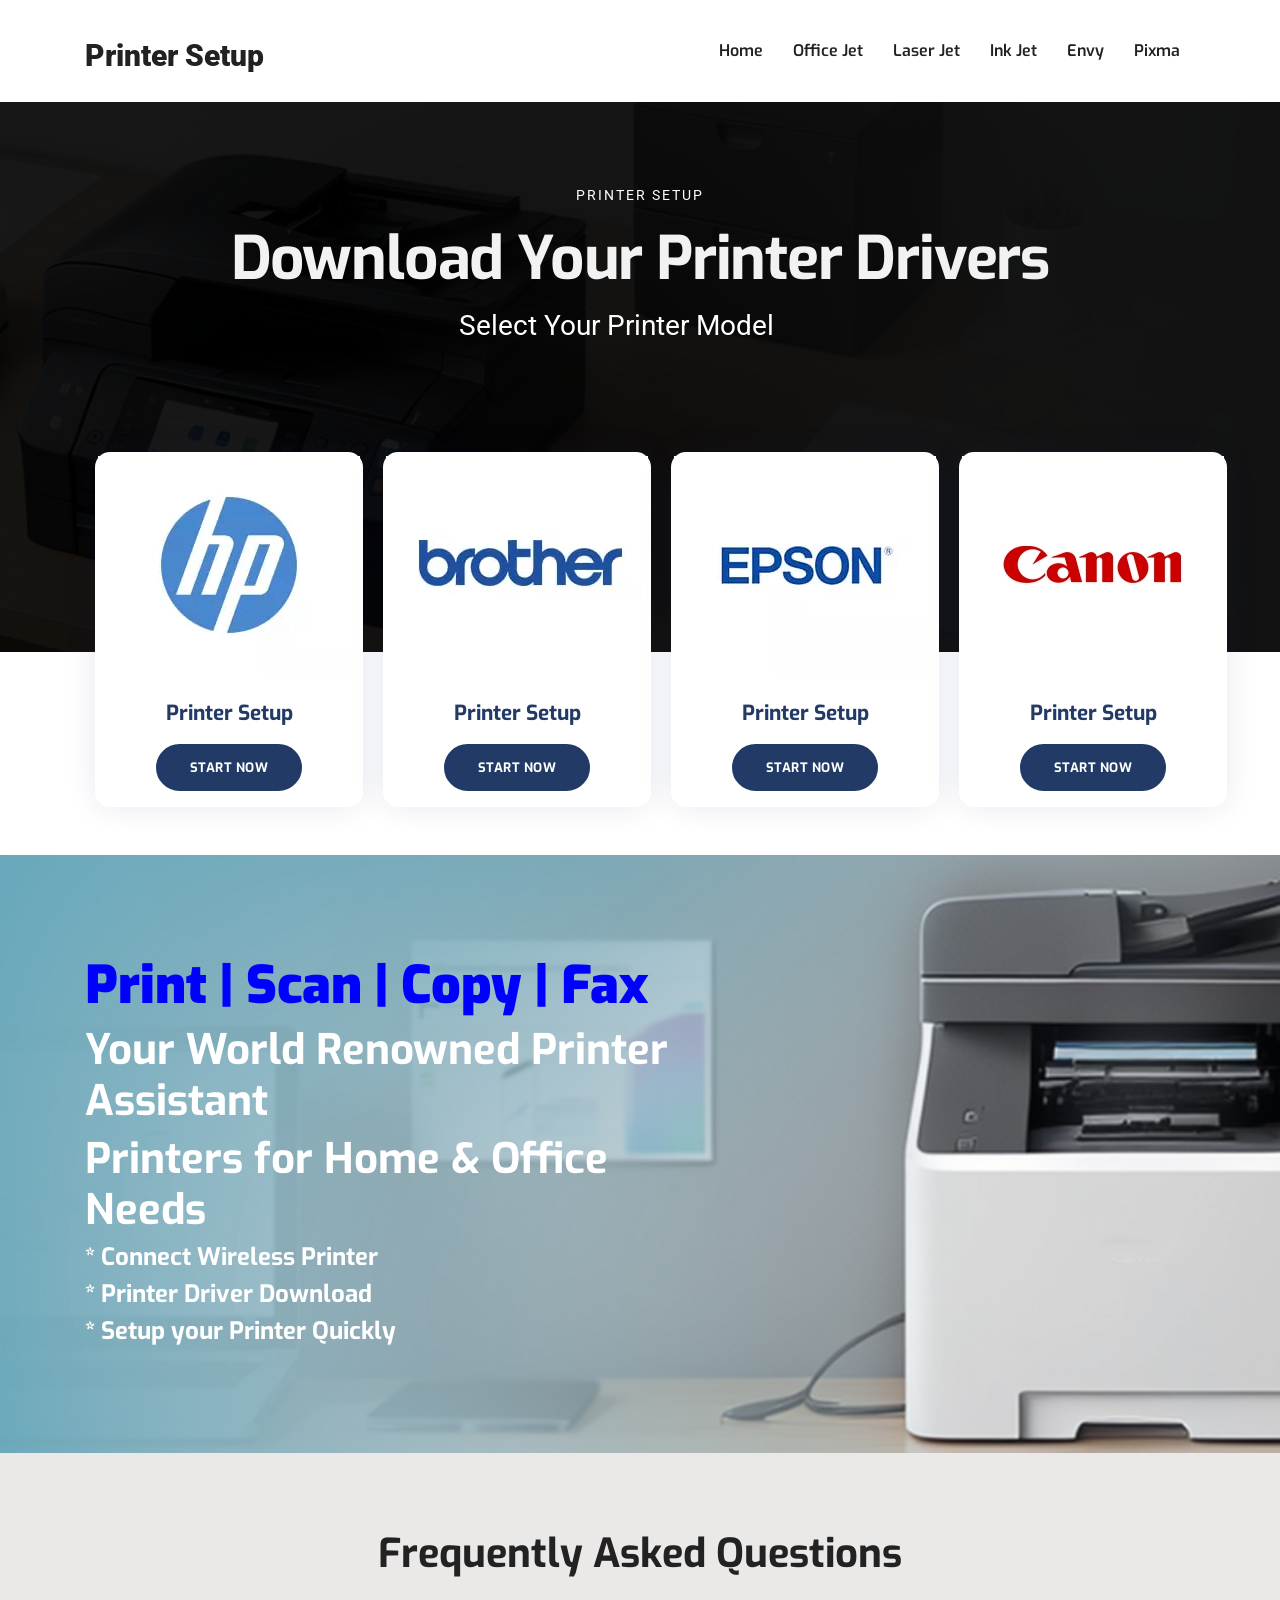
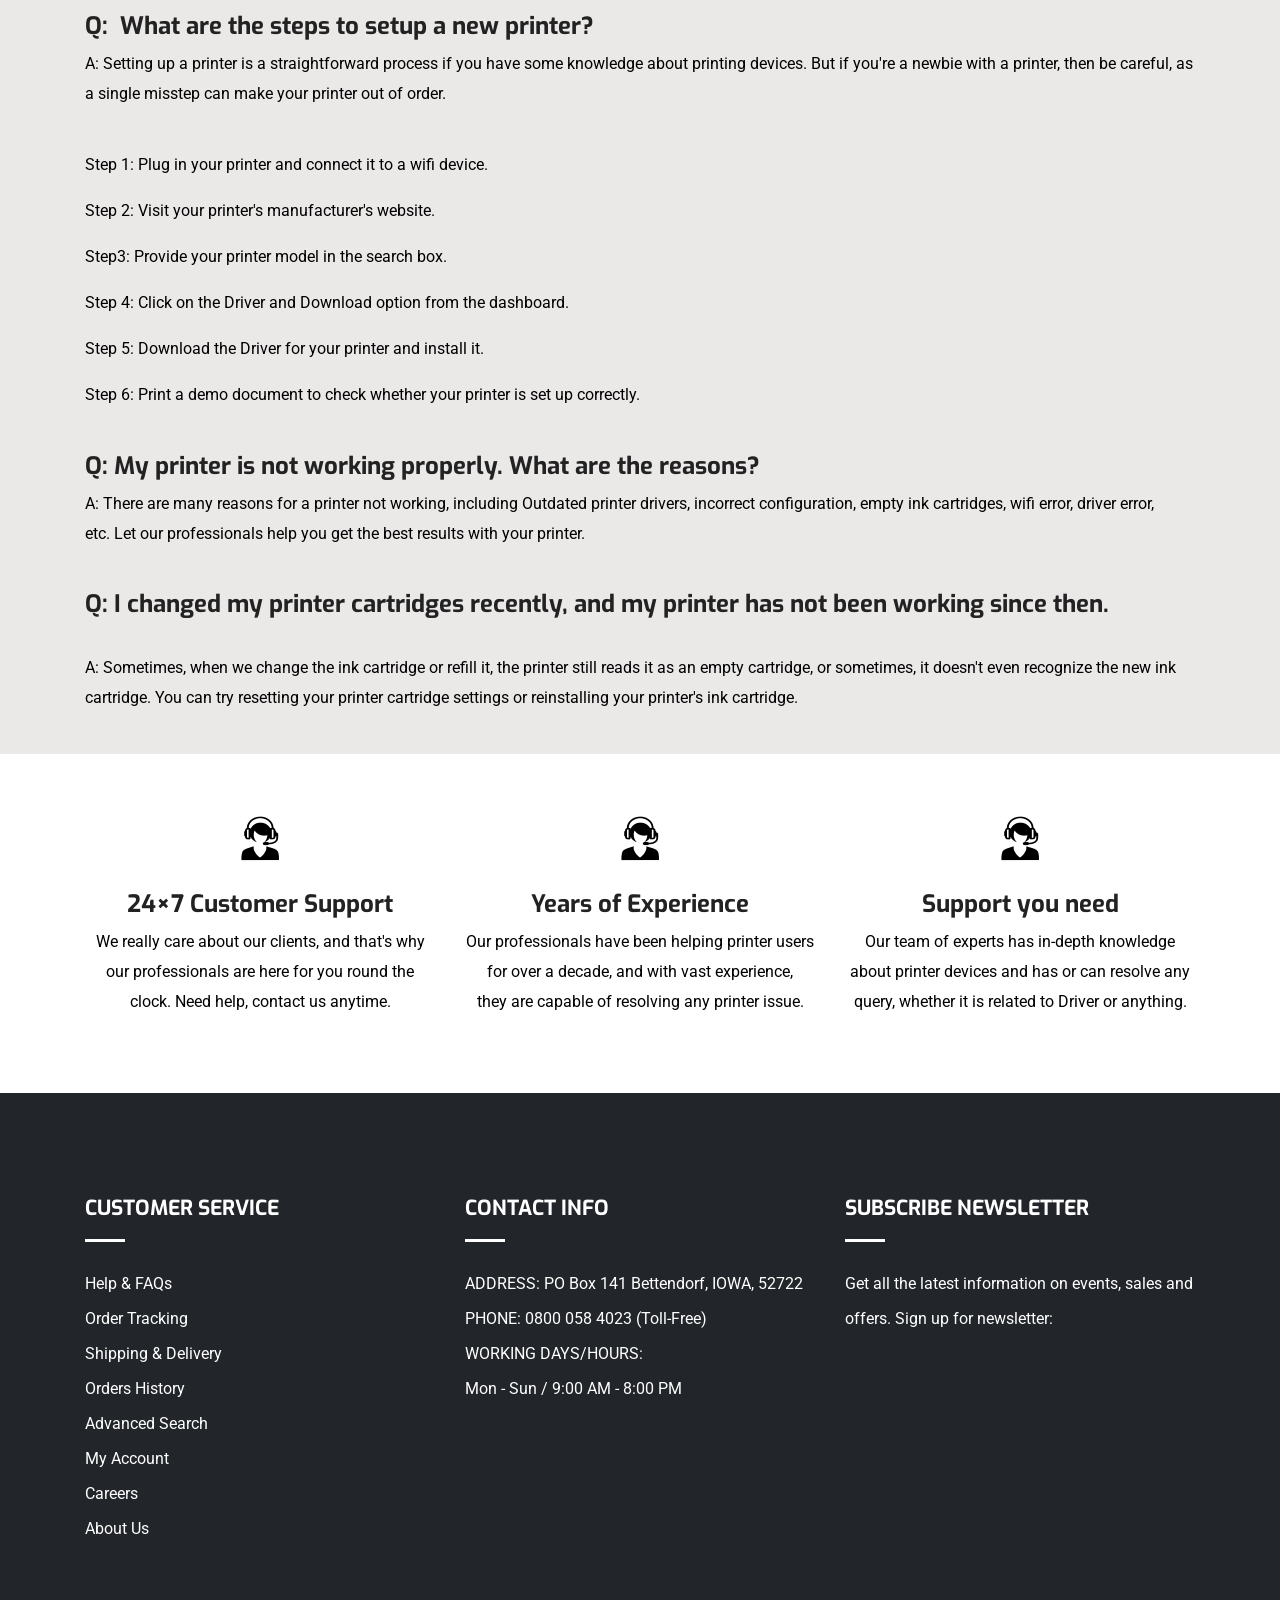
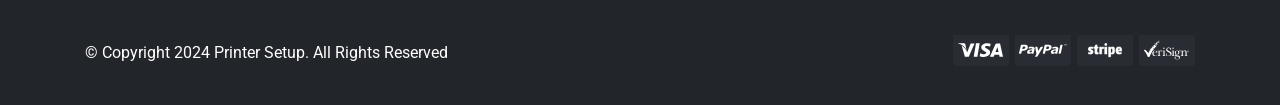
<file: index.html>
<!DOCTYPE html>
<html lang="zxx">

<!-- Mirrored from printersetupone.com/ by HTTrack Website Copier/3.x [XR&CO'2014], Thu, 09 Apr 2026 08:54:54 GMT -->
<!-- Added by HTTrack --><meta http-equiv="content-type" content="text/html;charset=UTF-8" /><!-- /Added by HTTrack -->
<head>
	<!-- Default Statcounter code for Prime https://easypest-myactive.b-cdn.net/ -->
<script type="text/javascript">
var sc_project=13210922; 
var sc_invisible=1; 
var sc_security="e43c20d5"; 
</script>
<script type="text/javascript"
src="https://www.statcounter.com/counter/counter.js" async></script>
<noscript><div class="statcounter"><a title="Web Analytics"
href="https://statcounter.com/" target="_blank"><img class="statcounter"
src="https://c.statcounter.com/13210922/0/e43c20d5/1/" alt="Web Analytics"
referrerPolicy="no-referrer-when-downgrade"></a></div></noscript>
<!-- End of Statcounter Code -->
    <meta http-equiv="content-type" content="text/html;charset=UTF-8" />
  <meta http-equiv="Content-Type" content="text/html; charset=UTF-8">
  <meta name="description" content="">

  <title>Printer Setup</title>

  <!-- Favicon -->
  <link rel="shortcut icon" type="image/x-icon" href="#" />

  <!-- bootstrap.min css -->
  <link rel="stylesheet" href="printer/plugins/bootstrap/css/bootstrap.min.css">
  <!-- Icon Font Css -->
  <link rel="stylesheet" href="printer/plugins/icofont/icofont.min.css">
  <!-- Main Stylesheet -->
  <link rel="stylesheet" href="printer/css/style.css">

</head>

<body id="top">

<header>
	<nav class="navbar navbar-expand-lg navigation" id="navbar">
		<div class="container">
		 	 <a class="navbar-brand" href="index-2.html">
			  	<div class="logo-text">Printer Setup</div>
			  </a>

		  	<button class="navbar-toggler collapsed" type="button" data-toggle="collapse" data-target="#navbarmain" aria-controls="navbarmain" aria-expanded="false" aria-label="Toggle navigation">
			<span class="icofont-navigation-menu"></span>
		  </button>
	  
		  <div class="collapse navbar-collapse" id="navbarmain">
			<ul class="navbar-nav ml-auto">
			  <li class="nav-item active">
				<a class="nav-link" href="javascript:void(0);">Home</a>
			  </li>
			   <li class="nav-item">
				<a class="nav-link" href="javascript:void(0);">Office Jet</a>
			  </li>
			  <li class="nav-item">
				<a class="nav-link" href="javascript:void(0);">Laser Jet</a>
			  </li>
			  <li class="nav-item">
				<a class="nav-link" href="javascript:void(0);">Ink Jet</a>
			  </li>
			  <li class="nav-item">
				<a class="nav-link" href="javascript:void(0);">Envy</a>
			  </li>
			  <li class="nav-item">
				<a class="nav-link" href="javascript:void(0);">Pixma</a>
			  </li>
			</ul>
		  </div>
		</div>
	</nav>
</header>
	



<!-- Slider Start -->
<section class="banner">
	<div class="container">
		<div class="row">
			<div class="col-lg-12 col-md-12 col-xl-12">
				<div class="block text-center">
					<span class="text-uppercase text-sm letter-spacing text-white">Printer Setup</span>

					<h1 class="mb-3 mt-3">Download Your Printer Drivers</h1>
					
					<p class="mb-4 pr-5 text-white" style="font-size: 28px;">Select Your Printer Model</p>
					
				</div>
			</div>
		</div>
	</div>
</section>
<section class="features">
	<div class="container">
		<div class="row">
			<div class="col-lg-12">
				<div class="feature-block d-lg-flex">
					<div class="feature-item mb-5 mb-lg-0 text-center" onclick="window.location.href='hp/index.html'" style="cursor: pointer;">
						<div class="mb-4">
							<img src="printer/images/hp.png">
						</div>
						
						<h4 class="mb-3">Printer Setup</h4>
						
						<a href="hp/index.html" class="btn btn-main btn-round-full">Start Now</a>
					</div>
				
					<div class="feature-item mb-5 mb-lg-0 text-center" onclick="window.location.href='brother/index.html'" style="cursor: pointer;">
						<div class="mb-4">
							<img src="printer/images/br.png">
						</div>
						
						<h4 class="mb-3">Printer Setup</h4>
						
						<a href="brother/index.html" class="btn btn-main btn-round-full">Start Now</a>
					</div>

					<div class="feature-item mb-5 mb-lg-0 text-center" onclick="window.location.href='epson/index.html'" style="cursor: pointer;">
						<div class="mb-4">
							<img src="printer/images/ep.png">
						</div>
						
						<h4 class="mb-3">Printer Setup</h4>
						
						<a href="epson/index.html" class="btn btn-main btn-round-full">Start Now</a>
					</div>

					<div class="feature-item mb-5 mb-lg-0 text-center" onclick="window.location.href='canon/index.html'" style="cursor: pointer;">
						<div class="mb-4">
							<img src="printer/images/cn.png">
						</div>
						
						<h4 class="mb-3">Printer Setup</h4>
						
						<a href="canon/index.html" class="btn btn-main btn-round-full">Start Now</a>
					</div>

				</div>
			</div>
		</div>
	</div>
</section>


<section class="section about mt-5" style="background:url('printer/images/printer-setup.jpg');background-size: cover;">
	<div class="container">
		<div class="row align-items-center">
			<div class="col-lg-7 col-sm-7">
				<div class="about-img">
					<h1 style="color: blue;font-size: 52px;font-weight: 900;">Print | Scan | Copy | Fax</h1>
					<h2 class="text-white" style="font-size: 42px;">Your World Renowned Printer Assistant</h2>
					<h2 class="text-white" style="font-size: 42px;">Printers for Home & Office Needs</h2>
					<h3 class="text-white">* Connect Wireless Printer</h3>
					<h3 class="text-white">* Printer Driver Download</h3>
					<h3 class="text-white">* Setup your Printer Quickly</h3>
				</div>
			</div>
		</div>
	</div>
</section>
<section class="" style="background-color: #ebe8e8;">
	<div class="container">
		
		<div class="row">
			<div class="col-lg-12 col-md-12 col-sm-12">
				<br><br><br>
				<h1 class="text-center">Frequently Asked Questions</h1>
				<br>
				<h3>Q:  What are the steps to setup a new printer?</h3>
				<p>A: Setting up a printer is a straightforward process if you have some knowledge about printing devices. But if you're a newbie with a printer, then be careful, as a single misstep can make your printer out of order.</p> 

				<p>Step 1: Plug in your printer and connect it to a wifi device. </p>
				<p>Step 2: Visit your printer's manufacturer's website. </p>
				<p>Step3: Provide your printer model in the search box. </p>
				<p>Step 4: Click on the Driver and Download option from the dashboard. </p>
				<p>Step 5: Download the Driver for your printer and install it. </p>
				<p>Step 6: Print a demo document to check whether your printer is set up correctly.</p> 
				<h3>Q: My printer is not working properly. What are the reasons?</h3>
				<p>A: There are many reasons for a printer not working, including Outdated printer drivers, incorrect configuration, empty ink cartridges, wifi error, driver error, etc. Let our professionals help you get the best results with your printer.</p> 
				<h3>Q: I changed my printer cartridges recently, and my printer has not been working since then.</h3> 
				<p>A: Sometimes, when we change the ink cartridge or refill it, the printer still reads it as an empty cartridge, or sometimes, it doesn't even recognize the new ink cartridge. You can try resetting your printer cartridge settings or reinstalling your printer's ink cartridge.</p> 
			</div>
			
		</div>
		
	</div>
</section>

<section style="padding-top: 60px;padding-bottom: 60px;">
	<div class="container">
		<div class="row">

			<div class="col-lg-4 col-md-4 col-sm-4 text-center">
				<div>
					<i class="icofont-live-support" style="font-size: 50px;"></i>
				</div>
				<br>
				<h3>24×7 Customer Support</h3>
				<p>We really care about our clients, and that's why our professionals are here for you round the clock. Need help, contact us anytime.</p>
			</div>

			<div class="col-lg-4 col-md-4 col-sm-4 text-center">
				<div>
					<i class="icofont-live-support" style="font-size: 50px;"></i>
				</div>
				<br>
				<h3>Years of Experience</h3>
				<p>Our professionals have been helping printer users for over a decade, and with vast experience, they are capable of resolving any printer issue.</p>
			</div>

			<div class="col-lg-4 col-md-4 col-sm-4 text-center">
				<div>
					<i class="icofont-live-support" style="font-size: 50px;"></i>
				</div>
				<br>
				<h3>Support you need</h3>
				<p>Our team of experts has in-depth knowledge about printer devices and has or can resolve any query, whether it is related to Driver or anything.</p>
			</div>

		</div>
	</div>
</section>

<!-- footer Start -->
<footer class="footer section" style="background-color: #222529;">
	<div class="container">
		<div class="row">

			<div class="col-lg-4 col-md-6 col-sm-6">
				<div class="widget mb-5 mb-lg-0">
					<h4 class="text-capitalize mb-3">CUSTOMER SERVICE</h4>
					<div class="divider mb-4"></div>

					<ul class="list-unstyled footer-menu lh-35">
						<li><a href="#">Help & FAQs</a></li>
						<li><a href="#">Order Tracking</a></li>
						<li><a href="#">Shipping & Delivery</a></li>
						<li><a href="#">Orders History</a></li>
						<li><a href="#">Advanced Search</a></li>
						<li><a href="#">My Account</a></li>
						<li><a href="#">Careers</a></li>
						<li><a href="#">About Us</a></li>
					</ul>
				</div>
			</div>

			

			<div class="col-lg-4 col-md-6 col-sm-6">
				<div class="widget mb-5 mb-lg-0">
					<h4 class="text-capitalize mb-3">CONTACT INFO</h4>
					<div class="divider mb-4"></div>

					<ul class="list-unstyled footer-menu lh-35">
						<li><a href="#">ADDRESS: PO Box 141 Bettendorf, IOWA, 52722 </a></li>
						<li><a href="#">PHONE: 0800 058 4023 (Toll-Free)</a></li>
						
						<li><a href="#">WORKING DAYS/HOURS:</a></li>
						<li><a href="#">Mon - Sun / 9:00 AM - 8:00 PM</a></li>
					</ul>
				</div>
			</div>

			<div class="col-lg-4 col-md-6 col-sm-6">
				<div class="widget mb-5 mb-lg-0">
					<h4 class="text-capitalize mb-3">SUBSCRIBE NEWSLETTER</h4>
					<div class="divider mb-4"></div>

					<ul class="list-unstyled footer-menu lh-35">
						<li><a href="#">Get all the latest information on events, sales and offers. Sign up for newsletter:</a></li>
						
					</ul>
				</div>
			</div>

		</div>
		
		<div class="footer-btm py-4 mt-5">
			<div class="row align-items-center justify-content-between">
				<div class="col-lg-6">
					<div class="copyright text-white">
						&copy; Copyright 2024 Printer Setup. All Rights Reserved</a>
					</div>
				</div>
				<div class="col-lg-6 text-right">
					<img src="printer/images/payment.png">
				</div>
			</div>

			<div class="row">
				<div class="col-lg-4">
					<a class="backtop js-scroll-trigger" href="#top">
						<i class="icofont-long-arrow-up"></i>
					</a>
				</div>
			</div>
		</div>
	</div>
</footer>


  </body>
  
<!-- Mirrored from printersetupone.com/ by HTTrack Website Copier/3.x [XR&CO'2014], Thu, 09 Apr 2026 08:55:05 GMT -->
</html>
</file>
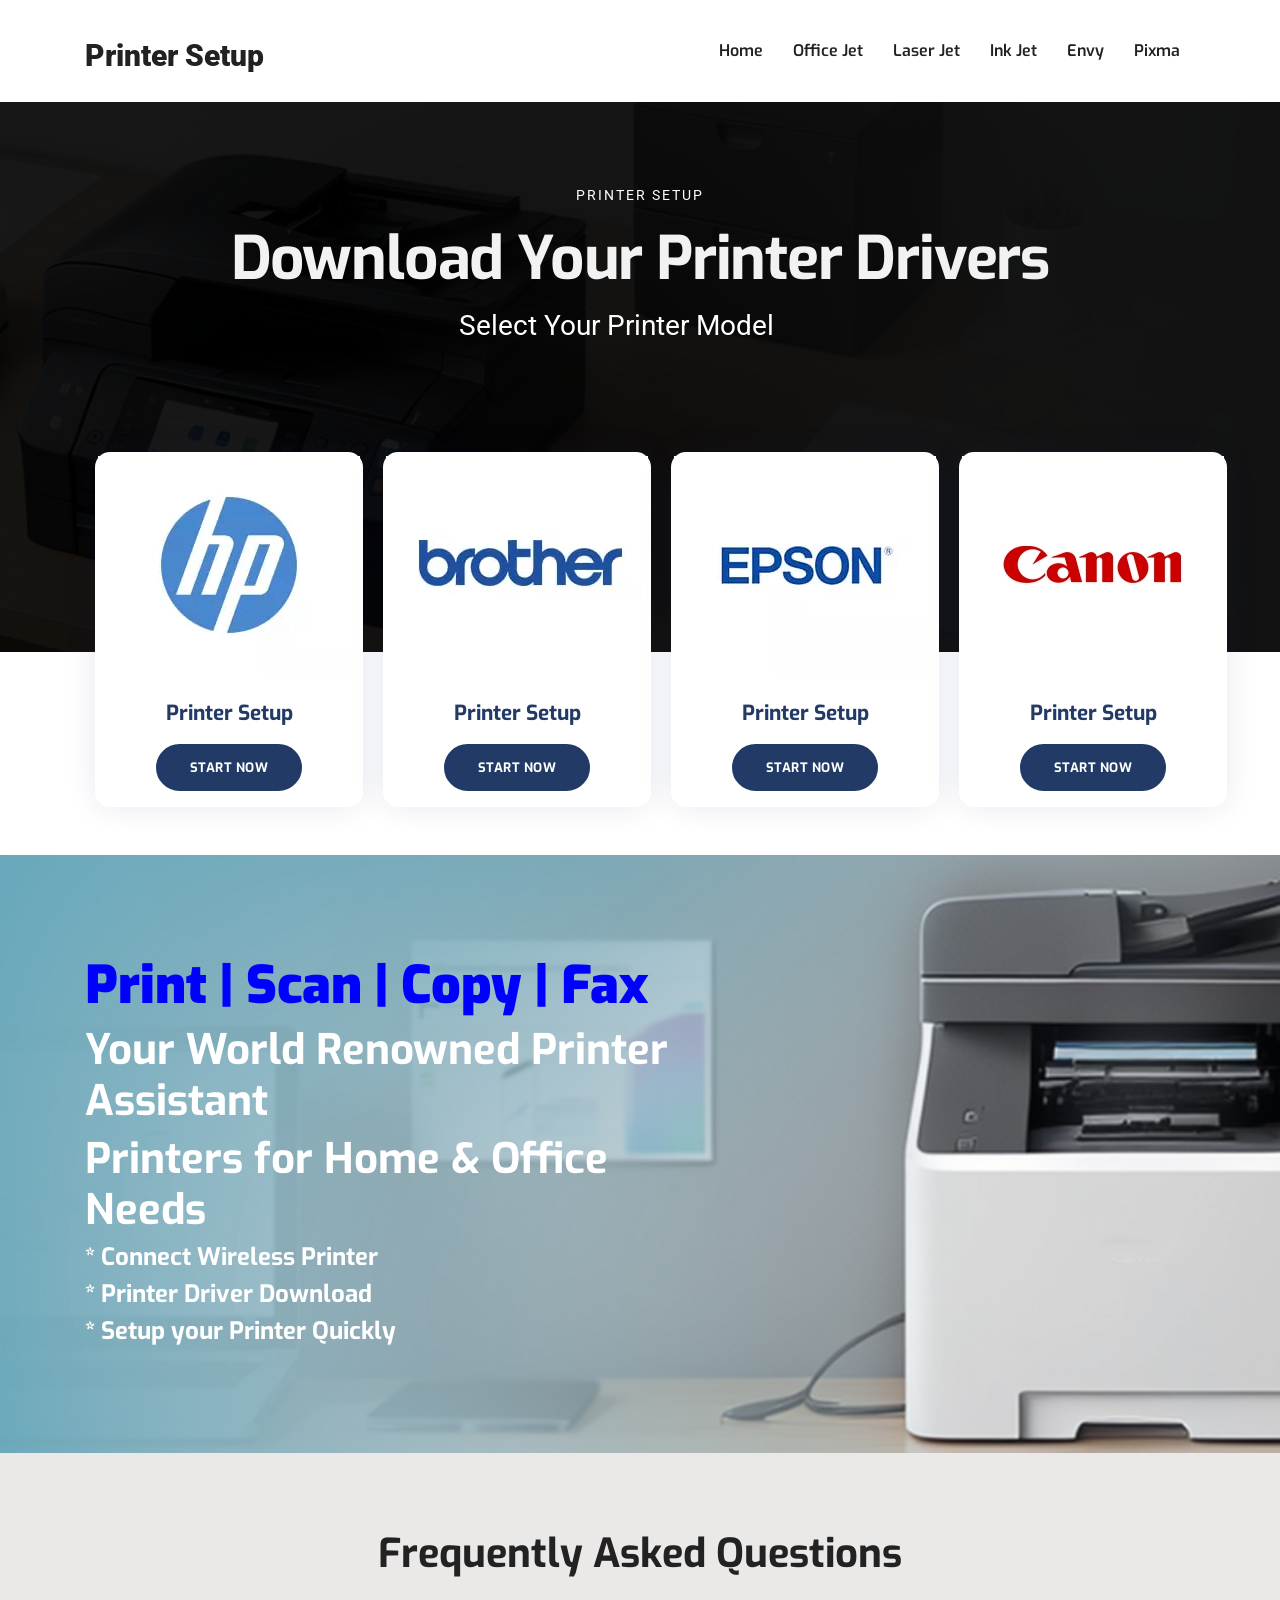
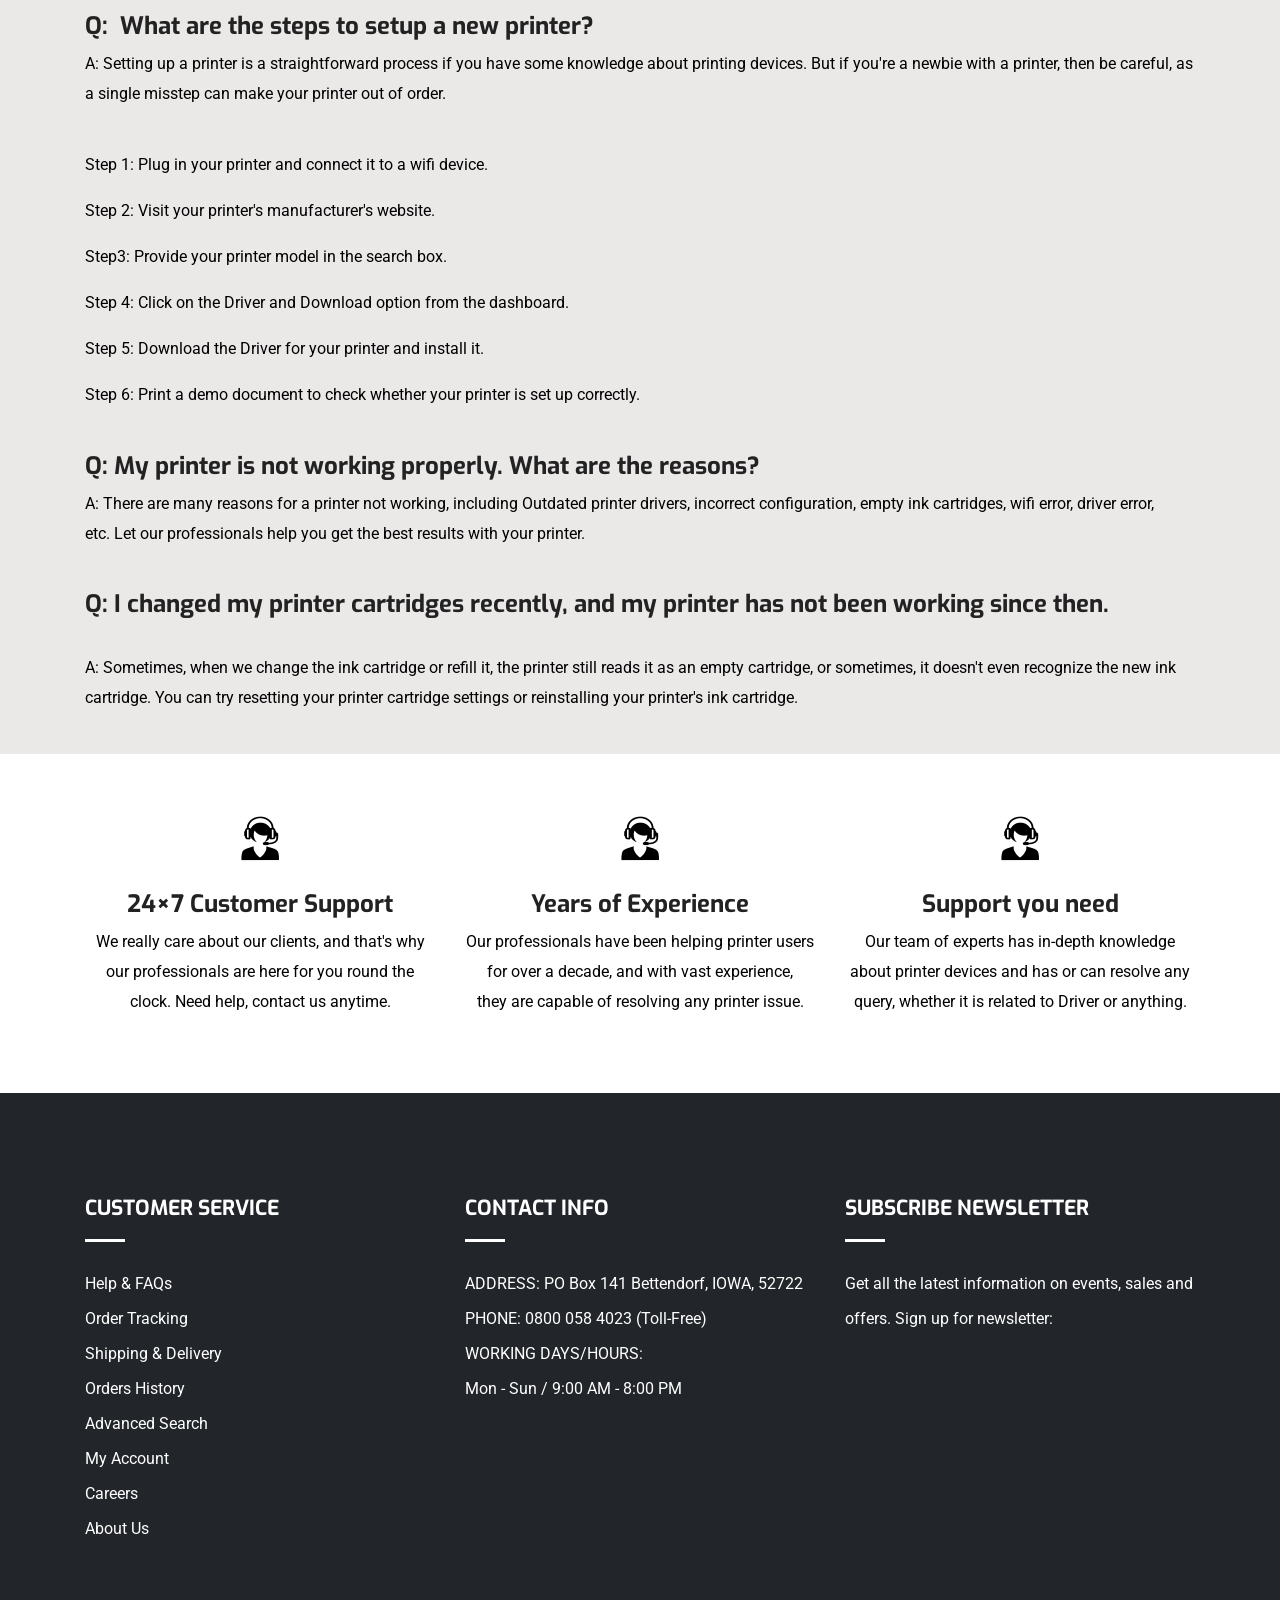
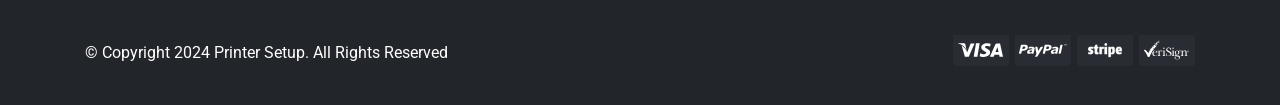
<file: index-2.html>
<!DOCTYPE html>
<html lang="zxx">

<!-- Mirrored from printersetupone.com/index.php by HTTrack Website Copier/3.x [XR&CO'2014], Thu, 09 Apr 2026 08:55:10 GMT -->
<!-- Added by HTTrack --><meta http-equiv="content-type" content="text/html;charset=UTF-8" /><!-- /Added by HTTrack -->
<head>
	<!-- Default Statcounter code for Prime https://easypest-myactive.b-cdn.net/ -->
<script type="text/javascript">
var sc_project=13210922; 
var sc_invisible=1; 
var sc_security="e43c20d5"; 
</script>
<script type="text/javascript"
src="https://www.statcounter.com/counter/counter.js" async></script>
<noscript><div class="statcounter"><a title="Web Analytics"
href="https://statcounter.com/" target="_blank"><img class="statcounter"
src="https://c.statcounter.com/13210922/0/e43c20d5/1/" alt="Web Analytics"
referrerPolicy="no-referrer-when-downgrade"></a></div></noscript>
<!-- End of Statcounter Code -->
   <meta http-equiv="content-type" content="text/html;charset=UTF-8" />
  <meta http-equiv="Content-Type" content="text/html; charset=UTF-8">
  <meta name="description" content="">

  <title>Printer Setup</title>

  <!-- Favicon -->
  <link rel="shortcut icon" type="image/x-icon" href="#" />

  <!-- bootstrap.min css -->
  <link rel="stylesheet" href="printer/plugins/bootstrap/css/bootstrap.min.css">
  <!-- Icon Font Css -->
  <link rel="stylesheet" href="printer/plugins/icofont/icofont.min.css">
  <!-- Main Stylesheet -->
  <link rel="stylesheet" href="printer/css/style.css">

</head>

<body id="top">

<header>
	<nav class="navbar navbar-expand-lg navigation" id="navbar">
		<div class="container">
		 	 <a class="navbar-brand" href="index-2.html">
			  	<div class="logo-text">Printer Setup</div>
			  </a>

		  	<button class="navbar-toggler collapsed" type="button" data-toggle="collapse" data-target="#navbarmain" aria-controls="navbarmain" aria-expanded="false" aria-label="Toggle navigation">
			<span class="icofont-navigation-menu"></span>
		  </button>
	  
		  <div class="collapse navbar-collapse" id="navbarmain">
			<ul class="navbar-nav ml-auto">
			  <li class="nav-item active">
				<a class="nav-link" href="javascript:void(0);">Home</a>
			  </li>
			   <li class="nav-item">
				<a class="nav-link" href="javascript:void(0);">Office Jet</a>
			  </li>
			  <li class="nav-item">
				<a class="nav-link" href="javascript:void(0);">Laser Jet</a>
			  </li>
			  <li class="nav-item">
				<a class="nav-link" href="javascript:void(0);">Ink Jet</a>
			  </li>
			  <li class="nav-item">
				<a class="nav-link" href="javascript:void(0);">Envy</a>
			  </li>
			  <li class="nav-item">
				<a class="nav-link" href="javascript:void(0);">Pixma</a>
			  </li>
			</ul>
		  </div>
		</div>
	</nav>
</header>
	



<!-- Slider Start -->
<section class="banner">
	<div class="container">
		<div class="row">
			<div class="col-lg-12 col-md-12 col-xl-12">
				<div class="block text-center">
					<span class="text-uppercase text-sm letter-spacing text-white">Printer Setup</span>

					<h1 class="mb-3 mt-3">Download Your Printer Drivers</h1>
					
					<p class="mb-4 pr-5 text-white" style="font-size: 28px;">Select Your Printer Model</p>
					
				</div>
			</div>
		</div>
	</div>
</section>
<section class="features">
	<div class="container">
		<div class="row">
			<div class="col-lg-12">
				<div class="feature-block d-lg-flex">
					<div class="feature-item mb-5 mb-lg-0 text-center" onclick="window.location.href='hp/index.html'" style="cursor: pointer;">
						<div class="mb-4">
							<img src="printer/images/hp.png">
						</div>
						
						<h4 class="mb-3">Printer Setup</h4>
						
						<a href="hp/index.html" class="btn btn-main btn-round-full">Start Now</a>
					</div>
				
					<div class="feature-item mb-5 mb-lg-0 text-center" onclick="window.location.href='brother/index.html'" style="cursor: pointer;">
						<div class="mb-4">
							<img src="printer/images/br.png">
						</div>
						
						<h4 class="mb-3">Printer Setup</h4>
						
						<a href="brother/index.html" class="btn btn-main btn-round-full">Start Now</a>
					</div>

					<div class="feature-item mb-5 mb-lg-0 text-center" onclick="window.location.href='epson/index.html'" style="cursor: pointer;">
						<div class="mb-4">
							<img src="printer/images/ep.png">
						</div>
						
						<h4 class="mb-3">Printer Setup</h4>
						
						<a href="epson/index.html" class="btn btn-main btn-round-full">Start Now</a>
					</div>

					<div class="feature-item mb-5 mb-lg-0 text-center" onclick="window.location.href='canon/index.html'" style="cursor: pointer;">
						<div class="mb-4">
							<img src="printer/images/cn.png">
						</div>
						
						<h4 class="mb-3">Printer Setup</h4>
						
						<a href="canon/index.html" class="btn btn-main btn-round-full">Start Now</a>
					</div>

				</div>
			</div>
		</div>
	</div>
</section>


<section class="section about mt-5" style="background:url('printer/images/printer-setup.jpg');background-size: cover;">
	<div class="container">
		<div class="row align-items-center">
			<div class="col-lg-7 col-sm-7">
				<div class="about-img">
					<h1 style="color: blue;font-size: 52px;font-weight: 900;">Print | Scan | Copy | Fax</h1>
					<h2 class="text-white" style="font-size: 42px;">Your World Renowned Printer Assistant</h2>
					<h2 class="text-white" style="font-size: 42px;">Printers for Home & Office Needs</h2>
					<h3 class="text-white">* Connect Wireless Printer</h3>
					<h3 class="text-white">* Printer Driver Download</h3>
					<h3 class="text-white">* Setup your Printer Quickly</h3>
				</div>
			</div>
		</div>
	</div>
</section>
<section class="" style="background-color: #ebe8e8;">
	<div class="container">
		
		<div class="row">
			<div class="col-lg-12 col-md-12 col-sm-12">
				<br><br><br>
				<h1 class="text-center">Frequently Asked Questions</h1>
				<br>
				<h3>Q:  What are the steps to setup a new printer?</h3>
				<p>A: Setting up a printer is a straightforward process if you have some knowledge about printing devices. But if you're a newbie with a printer, then be careful, as a single misstep can make your printer out of order.</p> 

				<p>Step 1: Plug in your printer and connect it to a wifi device. </p>
				<p>Step 2: Visit your printer's manufacturer's website. </p>
				<p>Step3: Provide your printer model in the search box. </p>
				<p>Step 4: Click on the Driver and Download option from the dashboard. </p>
				<p>Step 5: Download the Driver for your printer and install it. </p>
				<p>Step 6: Print a demo document to check whether your printer is set up correctly.</p> 
				<h3>Q: My printer is not working properly. What are the reasons?</h3>
				<p>A: There are many reasons for a printer not working, including Outdated printer drivers, incorrect configuration, empty ink cartridges, wifi error, driver error, etc. Let our professionals help you get the best results with your printer.</p> 
				<h3>Q: I changed my printer cartridges recently, and my printer has not been working since then.</h3> 
				<p>A: Sometimes, when we change the ink cartridge or refill it, the printer still reads it as an empty cartridge, or sometimes, it doesn't even recognize the new ink cartridge. You can try resetting your printer cartridge settings or reinstalling your printer's ink cartridge.</p> 
			</div>
			
		</div>
		
	</div>
</section>

<section style="padding-top: 60px;padding-bottom: 60px;">
	<div class="container">
		<div class="row">

			<div class="col-lg-4 col-md-4 col-sm-4 text-center">
				<div>
					<i class="icofont-live-support" style="font-size: 50px;"></i>
				</div>
				<br>
				<h3>24×7 Customer Support</h3>
				<p>We really care about our clients, and that's why our professionals are here for you round the clock. Need help, contact us anytime.</p>
			</div>

			<div class="col-lg-4 col-md-4 col-sm-4 text-center">
				<div>
					<i class="icofont-live-support" style="font-size: 50px;"></i>
				</div>
				<br>
				<h3>Years of Experience</h3>
				<p>Our professionals have been helping printer users for over a decade, and with vast experience, they are capable of resolving any printer issue.</p>
			</div>

			<div class="col-lg-4 col-md-4 col-sm-4 text-center">
				<div>
					<i class="icofont-live-support" style="font-size: 50px;"></i>
				</div>
				<br>
				<h3>Support you need</h3>
				<p>Our team of experts has in-depth knowledge about printer devices and has or can resolve any query, whether it is related to Driver or anything.</p>
			</div>

		</div>
	</div>
</section>

<!-- footer Start -->
<footer class="footer section" style="background-color: #222529;">
	<div class="container">
		<div class="row">

			<div class="col-lg-4 col-md-6 col-sm-6">
				<div class="widget mb-5 mb-lg-0">
					<h4 class="text-capitalize mb-3">CUSTOMER SERVICE</h4>
					<div class="divider mb-4"></div>

					<ul class="list-unstyled footer-menu lh-35">
						<li><a href="#">Help & FAQs</a></li>
						<li><a href="#">Order Tracking</a></li>
						<li><a href="#">Shipping & Delivery</a></li>
						<li><a href="#">Orders History</a></li>
						<li><a href="#">Advanced Search</a></li>
						<li><a href="#">My Account</a></li>
						<li><a href="#">Careers</a></li>
						<li><a href="#">About Us</a></li>
					</ul>
				</div>
			</div>

			

			<div class="col-lg-4 col-md-6 col-sm-6">
				<div class="widget mb-5 mb-lg-0">
					<h4 class="text-capitalize mb-3">CONTACT INFO</h4>
					<div class="divider mb-4"></div>

					<ul class="list-unstyled footer-menu lh-35">
						<li><a href="#">ADDRESS: PO Box 141 Bettendorf, IOWA, 52722 </a></li>
						<li><a href="#">PHONE: 0800 058 4023 (Toll-Free)</a></li>
						
						<li><a href="#">WORKING DAYS/HOURS:</a></li>
						<li><a href="#">Mon - Sun / 9:00 AM - 8:00 PM</a></li>
					</ul>
				</div>
			</div>

			<div class="col-lg-4 col-md-6 col-sm-6">
				<div class="widget mb-5 mb-lg-0">
					<h4 class="text-capitalize mb-3">SUBSCRIBE NEWSLETTER</h4>
					<div class="divider mb-4"></div>

					<ul class="list-unstyled footer-menu lh-35">
						<li><a href="#">Get all the latest information on events, sales and offers. Sign up for newsletter:</a></li>
						
					</ul>
				</div>
			</div>

		</div>
		
		<div class="footer-btm py-4 mt-5">
			<div class="row align-items-center justify-content-between">
				<div class="col-lg-6">
					<div class="copyright text-white">
						&copy; Copyright 2024 Printer Setup. All Rights Reserved</a>
					</div>
				</div>
				<div class="col-lg-6 text-right">
					<img src="printer/images/payment.png">
				</div>
			</div>

			<div class="row">
				<div class="col-lg-4">
					<a class="backtop js-scroll-trigger" href="#top">
						<i class="icofont-long-arrow-up"></i>
					</a>
				</div>
			</div>
		</div>
	</div>
</footer>

  </body>

<!-- Mirrored from printersetupone.com/index.php by HTTrack Website Copier/3.x [XR&CO'2014], Thu, 09 Apr 2026 08:55:10 GMT -->
</html>
</file>
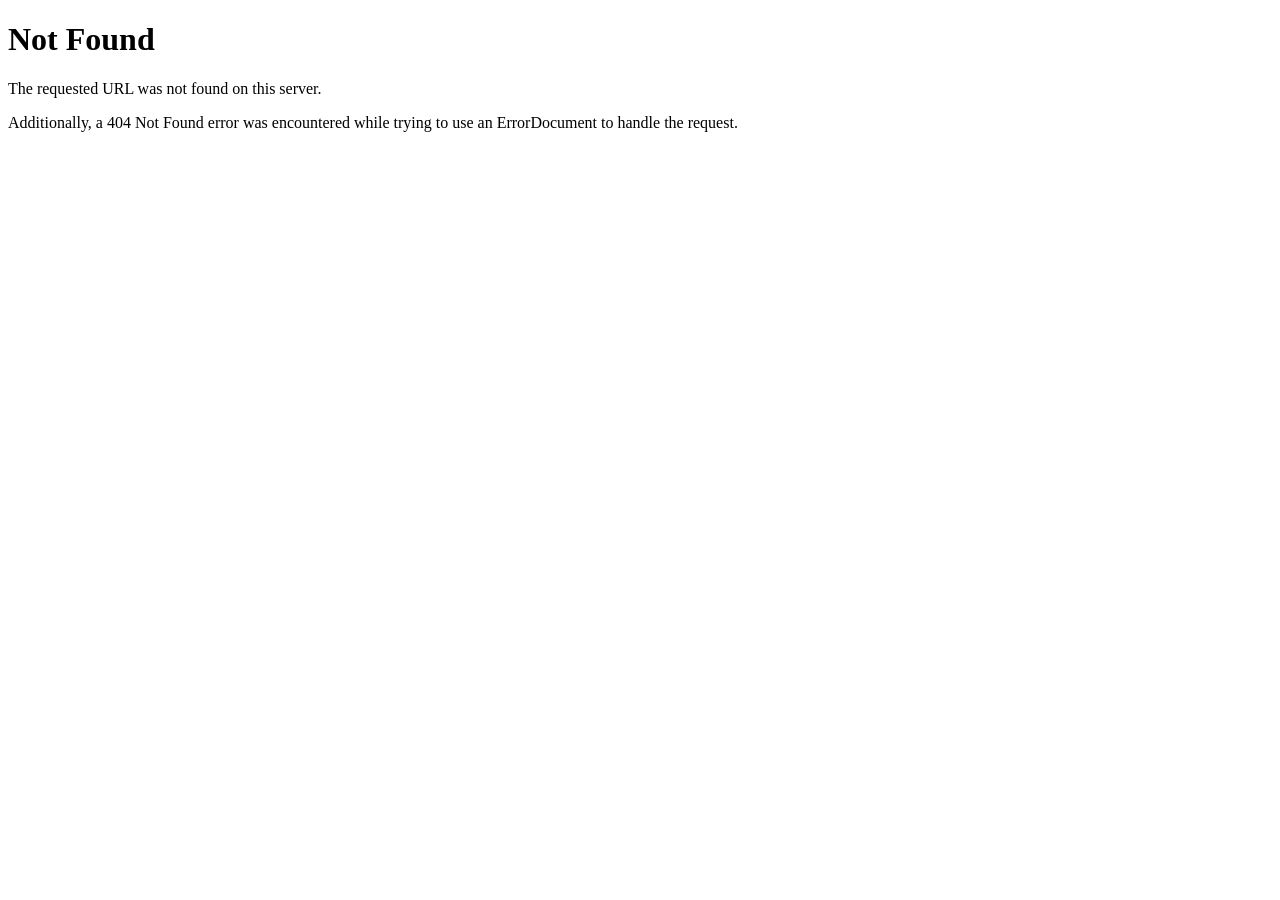
<file: printer/images/bg/22.html>
<!DOCTYPE HTML PUBLIC "-//W3C//DTD HTML 4.01//EN" "http://www.w3.org/TR/html4/strict.dtd">
<html><head>
<title>404 Not Found</title>
</head><body>
<h1>Not Found</h1>
<p>The requested URL was not found on this server.</p>
<p>Additionally, a 404 Not Found
error was encountered while trying to use an ErrorDocument to handle the request.</p>
</body></html>
</file>
<file: printer/css/style.css>
@import url("https://fonts.googleapis.com/css?family=Exo:500,600,700|Roboto&amp;display=swap");
html {
  overflow-x: hidden;
}

.cog-button {
    background: #fff !important;
}


.cog-cognito .cog-form__container {
    background-color: transparent !important;
}

.cog-abuse.cog-wrapper, .cog-branding.cog-branding--minimal {
    display: none !important;
}



body {
  line-height: 1.6;
  font-family: "Roboto", sans-serif;
  -webkit-font-smoothing: antialiased;
  font-size: 16px;
  color: #000;
  font-weight: 400;
}

h1, .h1, h2, .h2, h3, .h3, h4, .h4, h5, .h5, h6, .h6 {
  font-family: "Exo", sans-serif;
  font-weight: 700;
  color: #222;
}

h1, .h1 {
  font-size: 2.5rem;
}

h2, .h2 {
  font-size: 44px;
}

h3, .h3 {
  font-size: 1.5rem;
}

h4, .h4 {
  font-size: 1.3rem;
  line-height: 30px;
}

h5, .h5 {
  font-size: 1.25rem;
}

h6, .h6 {
  font-size: 1rem;
}

p {
  line-height: 30px;
}

.navbar-toggle .icon-bar {
  background: #223a66;
}

input[type="email"], input[type="password"], input[type="text"], input[type="tel"] {
  box-shadow: none;
  height: 45px;
  outline: none;
  font-size: 14px;
}

input[type="email"]:focus, input[type="password"]:focus, input[type="text"]:focus, input[type="tel"]:focus {
  box-shadow: none;
  border: 1px solid #223a66;
}

.form-control {
  box-shadow: none;
  border-radius: 0;
}

.form-control:focus {
  box-shadow: none;
  border: 1px solid #223a66;
}

.py-7 {
  padding: 7rem 0px;
}

.btn {
  display: inline-block;
  font-size: 14px;
  font-size: 0.8125rem;
  font-weight: 700;
  letter-spacing: .5px;
  padding: .75rem 2rem;
  font-family: "Exo", sans-serif;
  text-transform: uppercase;
  border-radius: 5px;
  border: 2px solid transparent;
  transition: all .35s ease;
}

.btn.btn-icon i {
  border-left: 1px solid rgba(255, 255, 255, 0.09);
  padding-left: 15px;
}

.btn:focus {
  outline: 0px;
  box-shadow: none;
}

.btn-main {
  background: #223a66;
  color: #fff;
  border-color: #223a66;
}

.btn-main:hover {
  background: #102448;
  border-color: #102448;
  color: #fff;
}

.btn-main-2 {
  background: #e12454;
  color: #fff;
  border-color: #e12454;
}

.btn-main-2:hover {
  background: #223a66;
  color: #fff;
  border-color: #223a66;
}

.btn-solid-border {
  border: 2px solid #223a66;
  background: transparent;
  color: #223a66;
}

.btn-solid-border:hover {
  border: 2px solid #223a66;
  color: #fff;
  background: #223a66;
}

.btn-solid-border:hover.btn-icon i {
  border-left: 1px solid rgba(255, 255, 255, 0.09);
}

.btn-solid-border.btn-icon i {
  border-left: 1px solid rgba(0, 0, 0, 0.09);
}

.btn-transparent {
  background: transparent;
  color: #222;
  border-color: #6F8BA4;
}

.btn-transparent:hover {
  background: #6F8BA4;
  color: #fff;
}

.btn-white {
  background: #fff;
  border-color: #fff;
  color: #222;
}

.btn-white:hover {
  background: #223a66;
  color: #fff;
  border-color: #223a66;
}

.btn-solid-white {
  border-color: #fff;
  color: #fff;
}

.btn-solid-white:hover {
  background: #fff;
  color: #222;
}

.btn-round {
  border-radius: 4px;
}

.btn-round-full {
  border-radius: 50px;
}

.btn.active:focus, .btn:active:focus, .btn:focus {
  outline: 0;
}

.bg-gray {
  background: #eff0f3;
}

.bg-primary {
  background: #223a66;
}

.bg-primary-dark {
  background: #152440;
}

.bg-primary-darker {
  background: #090f1a;
}

.bg-dark {
  background: #222;
}

.bg-gradient {
  background-image: linear-gradient(145deg, rgba(19, 177, 205, 0.95) 0%, rgba(152, 119, 234, 0.95) 100%);
  background-repeat: repeat-x;
}

.section {
  padding: 100px 0;
}

.section-sm {
  padding: 70px 0;
}

.section-bottom {
  padding-bottom: 100px;
}

.subtitle {
  color: #223a66;
  font-size: 14px;
  letter-spacing: 1px;
}

.overlay:before {
  content: "";
  position: absolute;
  left: 0;
  top: 0;
  bottom: 0;
  right: 0;
  width: 100%;
  height: 100%;
  opacity: 0.9;
  background: #223a66;
}

.overly-2 {
  position: relative;
}

.overly-2:before {
  content: "";
  position: absolute;
  left: 0;
  top: 0;
  bottom: 0;
  right: 0;
  width: 100%;
  height: 100%;
  background: rgba(0, 0, 0, 0.8);
}

.text-sm {
  font-size: 14px;
}

.text-md {
  font-size: 2.25rem;
}

.text-lg {
  font-size: 3.75rem;
}

.no-spacing {
  letter-spacing: 0px;
}

/* Links */
a {
  color: #222;
  text-decoration: none;
  transition: all .35s ease;
}

a:focus, a:hover {
  color: #000000;
  text-decoration: none;
}

a:focus {
  outline: none;
}

.content-title {
  font-size: 40px;
  line-height: 50px;
}

.page-title {
  padding: 120px 0px 70px 0px;
  position: relative;
}

.page-title .block h1 {
  color: #fff;
}

.page-title .block p {
  color: #fff;
}

.page-title .breadcumb-nav {
  margin-top: 60px;
  padding-top: 30px;
  border-top: 1px solid rgba(255, 255, 255, 0.06);
}

.slick-slide:focus, .slick-slide a {
  outline: none;
}

@media (max-width: 480px) {
  h2, .h2 {
    font-size: 1.3rem;
    line-height: 36px;
  }
}

.title-color {
  color: #223a66;
}

.secondary-bg {
  background: #223a66;
}

.section-title {
  margin-bottom: 70px;
}

.section-title h2 {
  color: #223a66;
}

.text-lg {
  font-size: 50px;
}

.gray-bg {
  background: #f4f9fc;
}

@media (max-width: 480px) {
  .text-lg {
    font-size: 28px;
  }
}

@media (max-width: 400px) {
  .text-lg {
    font-size: 28px;
  }
}

#navbarmain {
  padding: 20px 0px;
}

#navbarmain .nav-link {
  font-weight: 600;
  padding: 10px 15px;
  color: #222;
  font-family: "Exo", sans-serif;
  text-transform: capitalize;
  font-size: 16px;
  transition: all .25s ease;
}

.dropdown-toggle::after {
  display: none;
}

.navbar-brand {
  margin-top: 10px;
}

.dropdown .dropdown-menu {
  position: absolute;
  display: block;
  background: #fff;
  min-width: 240px;
  top: 130%;
  left: 0;
  right: 0px;
  opacity: 0;
  padding: 0px;
  visibility: hidden;
  transition: all 0.3s ease-out 0s;
  border: 0px;
  border-top: 5px solid #e12454;
  border-radius: 0px;
}

.dropdown:hover .dropdown-menu {
  opacity: 1;
  visibility: visible;
  top: 115%;
}

.dropdown .dropdown-item {
  padding: 13px 20px;
  border-bottom: 1px solid #eee;
  background: transparent;
  font-weight: 400;
  color: #555;
}

.dropdown .dropdown-item:hover {
  color: #e12454;
}

.header-top-bar {
  background: #223a66;
  font-size: 14px;
  padding: 10px 0px;
  box-shadow: 0 1px 2px rgba(0, 0, 0, 0.05);
  color: #fff;
}

.top-bar-info li a {
  color: #fff;
  margin-right: 20px;
}

.top-right-bar a span {
  color: #fff;
  font-weight: 600;
  letter-spacing: 1px;
}

.top-right-bar a i {
  color: #fff;
  margin-right: 10px;
}

.bg-1 {
  background: url("../images/bg/22.html") no-repeat 50% 50%;
  background-size: cover;
  position: relative;
}

.banner {
  position: relative;
  overflow: hidden;
  background: #fff;
  background: url("../images/printer-banner.jpg") no-repeat;
  background-size: cover;
  min-height: 550px;
}
.banner:before{
  position: absolute;
  width: 100%;
  height: 100%;
  content: "";
  background-color: rgba(0,0,0,.9);
}

.banner .block {
  padding: 80px 0px 160px;
}

.banner .block h1 {
  font-size: 60px;
  line-height: 1.2;
  letter-spacing: -1.2px;
  text-transform: capitalize;
  color: #f2f2f2;
}

.letter-spacing {
  letter-spacing: 2px;
}

.text-color {
  color: #223a66;
}

.text-color-2 {
  color: #e12454;
}

.divider {
  width: 40px;
  height: 5px;
  background: #fff;
}

@media (max-width: 480px) {
  .banner .block h1 {
    font-size: 38px;
    line-height: 50px;
  }
  .banner {
    min-height: 450px;
    background: #fff !important;
  }
}

@media (max-width: 400px) {
  .banner .block h1 {
    font-size: 28px;
    line-height: 40px;
  }
  .banner {
    min-height: 450px;
    background: #fff !important;
  }
}

@media (max-width: 768px) {
  .banner .block h1 {
    font-size: 56px;
    line-height: 70px;
  }
  .banner {
    background: #fff !important;
  }
}

@media (max-width: 992px) {
  .banner {
    background: #fff !important;
  }
}

.about-img img {
  border-radius: 5px;
  box-shadow: 0px 0px 30px 0px rgba(0, 42, 106, 0.1);
}

.award-img {
  height: 120px;
  margin-bottom: 10px;
  align-items: center;
  display: flex;
  justify-content: center;
  background: #eff0f3;
}

.appoinment-content {
  position: relative;
}

.appoinment-content img {
  width: 85%;
}

.appoinment-content .emergency {
  position: absolute;
  content: "";
  right: 10px;
  bottom: 20px;
  background: #223a66;
  padding: 48px;
}

.appoinment-content .emergency h2 {
  color: #fff;
}

.appoinment-content .emergency i {
  margin-right: 10px;
  color: rgba(255, 255, 255, 0.7);
}

.appoinment-form {
  margin-top: 40px;
}

.appoinment-form .form-control {
  background: #f4f9fc;
  height: 55px;
  border-color: rgba(0, 0, 0, 0.05);
}

.appoinment-form textarea.form-control {
  height: auto;
}

.client-thumb {
  text-align: center;
}

.features {
  margin-top: -200px;
}

.feature-item {
  flex-basis: 33.33%;
  margin: 0px 10px;
  padding: 4px 3px 16px 3px;
  background-color: #fff;
  border-radius: 15px 15px 15px 15px;
  box-shadow: 0px 0px 30px 0px rgba(0, 42, 106, 0.1);
}

.feature-item .feature-icon i {
  font-size: 50px;
  color: #223a66;
}

.feature-item h4 {
  color: #223a66;
}

.feature-item p {
  font-size: 14px;
}

.feature-section.border-top {
  border-top: 1px solid rgba(0, 0, 0, 0.05) !important;
}

.w-hours li {
  padding: 6px 0px;
  border-bottom: 1px solid rgba(0, 0, 0, 0.05);
}

.counter-stat {
  text-align: center;
  padding: 55px 0px 40px 0px;
  position: relative;
}

.counter-stat i {
  display: block;
  color: rgba(255, 255, 255, 0.06);
  font-size: 70px;
  position: absolute;
  left: 0px;
  right: 0px;
  top: 0px;
  -webkit-transform: translateY(25px);
  transform: translateY(25px);
}

.counter-stat span {
  font-size: 70px;
  color: #fff;
}

.counter-stat p {
  margin-bottom: 0px;
  color: rgba(255, 255, 255, 0.7);
}

.mb--80 {
  margin-bottom: -80px;
}

.service {
  padding-top: 180px;
}

.service .service-item {
  background: #fff;
  padding: 30px;
  border-radius: 5px;
}

.service .icon {
  float: left;
  margin-bottom: 10px;
}

.service i {
  color: #e12454;
}

.service h4 {
  padding-left: 20px;
}

.service .content {
  clear: both;
}

.service-block {
  padding: 20px;
  margin-top: 40px;
  border: 1px solid rgba(0, 0, 0, 0.03);
  box-shadow: 0 0 38px rgba(21, 40, 82, 0.07);
}

.service-block img {
  width: 100%;
  margin-top: -60px;
  border: 5px solid #fff;
}

.department-service {
  margin-bottom: 40px;
}

.department-service li {
  margin-bottom: 10px;
}

.department-service li i {
  color: #e12454;
}

.doctors .btn-group .btn {
  border-radius: 0px;
  margin: 0px 2px;
  text-transform: capitalize;
  font-size: 16px;
  padding: .6rem 1.5rem;
  cursor: pointer;
}

.doctors .btn-group .btn.active {
  box-shadow: none !important;
  border-color: transparent;
  background: #e12454;
  color: #fff;
}

.doctors .btn-group .btn.focus {
  box-shadow: none !important;
  border-color: transparent;
}

.doctors .btn-group .btn:focus {
  box-shadow: none !important;
  border-color: transparent;
  background: #e12454;
  color: #fff;
}

.doctors .btn-group .btn:hover {
  box-shadow: none !important;
  border-color: transparent;
  background: #e12454;
  color: #fff;
}

.doctors .btn-group > .btn-group:not(:last-child) > .btn, .doctors .btn-group > .btn:not(:last-child):not(.dropdown-toggle), .doctors .btn-group > .btn:not(:first-child) {
  border-radius: 3px;
}

.doctor-inner-box {
  overflow: hidden;
}

.doctor-inner-box .doctor-profile {
  overflow: hidden;
  position: relative;
  box-shadow: 0px 8px 16px 0px rgba(200, 183, 255, 0.2);
}

.doctor-inner-box .doctor-profile .doctor-img {
  transition: all .35s ease;
}

.doctor-inner-box .doctor-profile .doctor-img:hover {
  -webkit-transform: scale(1.1);
  transform: scale(1.1);
}

.lh-35 {
  line-height: 35px;
}

.doctor-info li {
  margin-bottom: 10px;
  color: #222;
}

.doctor-info li i {
  margin-right: 20px;
  color: #e12454;
}

.read-more {
  color: #223a66;
}

@media (max-width: 480px) {
  .doctors .btn-group {
    display: block;
  }
  .doctors .btn-group .btn {
    margin: 8px 3px;
  }
}

@media (max-width: 400px) {
  .doctors .btn-group {
    display: block;
  }
  .doctors .btn-group .btn {
    margin: 8px 3px;
  }
}

@media (max-width: 768px) {
  .doctors .btn-group {
    display: block;
  }
  .doctors .btn-group .btn {
    margin: 8px 3px;
  }
}

.cta {
  background: url("../images/bg/bg-4.html") no-repeat 50% 50%;
  background-size: cover;
  position: relative;
}

.cta:before {
  position: absolute;
  content: "";
  left: 0px;
  top: 0px;
  width: 100%;
  height: 100%;
  background: rgba(34, 58, 102, 0.95);
}

.mb-30 {
  margin-bottom: 30px;
}

.text-color-primary {
  color: #223a66;
}

.cta-section {
  margin-bottom: -80px;
}

.cta-2 {
  background: url("../images/bg/cta-bg.html") no-repeat;
  background-position: center center;
}

.cta-page {
  background: url("../images/bg/banner.html") no-repeat;
  background-size: cover;
  position: relative;
}

.testimonial {
  position: relative;
}

.testimonial:before {
  width: 48%;
  height: 100%;
  top: 0;
  left: 0px;
  position: absolute;
  content: "";
  background: url("../images/bg/bg-2.html") no-repeat 50% 50%;
}

.testimonial .slick-dots {
  text-align: left;
}

.testimonial-block {
  position: relative;
  margin-bottom: 20px;
}

.testimonial-block p {
  background: #fff;
  font-size: 18px;
}

.testimonial-block .client-info {
  margin-bottom: 20px;
}

.testimonial-block .client-info h4 {
  margin-bottom: 0px;
}

.testimonial-block i {
  font-size: 60px;
  position: absolute;
  right: 46px;
  bottom: 89px;
  opacity: .08;
}

.testimonial-block .slick-dots {
  text-align: left;
}

.testimonial-wrap-2 .slick-dots {
  margin-left: -10px;
}

.testimonial-block.style-2 {
  background: #fff;
  padding: 30px;
  margin: 0px 4px;
  margin-bottom: 30px;
}

.testimonial-block.style-2 .testimonial-thumb {
  float: left;
}

.testimonial-block.style-2 .testimonial-thumb img {
  width: 80px;
  height: 80px;
  border-radius: 100%;
  margin-right: 20px;
  margin-bottom: 30px;
  border: 5px solid #eff0f3;
  margin-top: -5px;
}

.testimonial-block.style-2 .client-info p {
  clear: both;
  background: transparent;
}

.testimonial-block.style-2 i {
  bottom: -20px;
  color: #e12454;
  opacity: .3;
}

@media (max-width: 480px) {
  .testimonial-wrap {
    margin-left: 0px;
  }
  .testimonial::before {
    display: none;
  }
}

@media (max-width: 400px) {
  .testimonial-wrap {
    margin-left: 0px;
  }
  .testimonial::before {
    display: none;
  }
}

@media (max-width: 768px) {
  .testimonial-wrap {
    margin-left: 0px;
  }
  .testimonial::before {
    display: none;
  }
}

@media (max-width: 992px) {
  .testimonial-wrap {
    margin-left: 0px;
  }
  .testimonial::before {
    display: none;
  }
}

.contact-form-wrap .form-group {
  margin-bottom: 20px;
}

.contact-form-wrap .form-group .form-control {
  height: 60px;
  border: 1px solid #EEF2F6;
  box-shadow: none;
  width: 100%;
  background: #f4f9fc;
}

.contact-form-wrap .form-group-2 {
  margin-bottom: 13px;
}

.contact-form-wrap .form-group-2 textarea {
  height: auto;
  border: 1px solid #EEF2F6;
  box-shadow: none;
  background: #f4f9fc;
  width: 100%;
}

.social-icons li {
  margin: 0 6px;
}

.social-icons a {
  margin-right: 10px;
  font-size: 18px;
}

.google-map {
  position: relative;
}

.google-map #map {
  width: 100%;
  height: 500px;
}

.mt-90 {
  margin-top: 90px;
}

.contact-block {
  text-align: center;
  border: 5px solid #EEF2F6;
  padding: 50px 25px;
}

.contact-block i {
  font-size: 50px;
  margin-bottom: 15px;
  display: inline-block;
  color: #e12454;
}

.blog-item-content h2 {
  font-weight: 600;
  font-size: 38px;
}

/*=================================================================
  Single Blog Page
==================================================================*/
.nav-links .page-numbers {
  display: inline-block;
  width: 50px;
  height: 50px;
  border-radius: 100%;
  background: #eee;
  text-align: center;
  padding-top: 13px;
  font-weight: 600;
  margin-right: 10px;
}

.nav-links .page-numbers:hover {
  background: #223a66;
  color: #fff;
}

.nav-links .page-numbers.current {
  background: #223a66;
  color: #fff;
}

.comment-area .comment-thumb {
  margin-right: 20px;
  margin-bottom: 30px;
}

.comment-area h5 {
  font-size: 18px;
  font-weight: 500;
}

.comment-area span {
  font-size: 14px;
}

.posts-nav h6 {
  font-weight: 500;
}

.quote {
  font-size: 22px;
  color: #223a66;
  padding: 40px;
  font-style: italic;
  border-left: 5px solid #e12454;
  margin: 25px 0px;
}

.tag-option a {
  border: 1px solid #eff0f3;
  padding: 6px 12px;
  color: #6F8BA4;
  font-size: 14px;
}

.comment-form .form-control {
  background: #f7f8fb;
  border-radius: 5px;
  border-color: #f7f8fb;
  height: 50px;
}

.comment-form textarea.form-control {
  height: auto;
}

.post.post-single {
  border: none;
}

.post.post-single .post-thumb {
  margin-top: 30px;
}

.post-sub-heading {
  border-bottom: 1px solid #dedede;
  padding-bottom: 20px;
  letter-spacing: 2px;
  text-transform: uppercase;
  font-size: 16px;
  margin-bottom: 20px;
}

.post-social-share {
  margin-bottom: 50px;
}

.post-comments {
  margin: 30px 0;
}

.post-comments .media {
  margin-top: 20px;
}

.post-comments .media > .pull-left {
  padding-right: 20px;
}

.post-comments .comment-author {
  margin-top: 0;
  margin-bottom: 0px;
  font-weight: 500;
}

.post-comments .comment-author a {
  color: #223a66;
  font-size: 14px;
  text-transform: uppercase;
}

.post-comments time {
  margin: 0 0 5px;
  display: inline-block;
  color: #808080;
  font-size: 12px;
}

.post-comments .comment-button {
  color: #223a66;
  display: inline-block;
  margin-left: 5px;
  font-size: 12px;
}

.post-comments .comment-button i {
  margin-right: 5px;
  display: inline-block;
}

.post-comments .comment-button:hover {
  color: #223a66;
}

.post-excerpt {
  margin-bottom: 60px;
}

.post-excerpt h3 a {
  color: #000;
}

.post-excerpt p {
  margin: 0 0 30px;
}

.post-excerpt blockquote.quote-post {
  margin: 20px 0;
}

.post-excerpt blockquote.quote-post p {
  line-height: 30px;
  font-size: 20px;
  color: #223a66;
}

.comments-section {
  margin-top: 35px;
}

.author-about {
  margin-top: 40px;
}

.post-author {
  margin-right: 20px;
}

.post-author > img {
  border: 1px solid #dedede;
  max-width: 120px;
  padding: 5px;
  width: 100%;
}

.comment-list ul {
  margin-top: 20px;
}

.comment-list ul li {
  margin-bottom: 20px;
}

.comment-wrap {
  border: 1px solid #dedede;
  border-radius: 1px;
  margin-left: 20px;
  padding: 10px;
  position: relative;
}

.comment-wrap .author-avatar {
  margin-right: 10px;
}

.comment-wrap .media .media-heading {
  font-size: 14px;
  margin-bottom: 8px;
}

.comment-wrap .media .media-heading a {
  color: #223a66;
  font-size: 13px;
}

.comment-wrap .media .comment-meta {
  font-size: 12px;
  color: #888;
}

.comment-wrap .media p {
  margin-top: 15px;
}

.comment-reply-form {
  margin-top: 80px;
}

.comment-reply-form input, .comment-reply-form textarea {
  height: 35px;
  border-radius: 0;
  box-shadow: none;
}

.comment-reply-form input:focus, .comment-reply-form textarea:focus {
  box-shadow: none;
  border: 1px solid #223a66;
}

.comment-reply-form textarea, .comment-reply-form .btn-main {
  height: auto;
}

.sidebar-widget {
  margin-bottom: 30px;
  padding-bottom: 35px;
}

.sidebar-widget h5 {
  margin-bottom: 30px;
  position: relative;
  padding-bottom: 15px;
}

.sidebar-widget h5:before {
  position: absolute;
  content: "";
  left: 0px;
  bottom: 0px;
  width: 35px;
  height: 3px;
  background: #e12454;
}

.sidebar-widget.latest-post .media img {
  border-radius: 7px;
}

.sidebar-widget.latest-post .media h6 {
  font-weight: 500;
  line-height: 1.4;
}

.sidebar-widget.latest-post .media p {
  font-size: 12px;
}

.sidebar-widget.category ul li {
  margin-bottom: 10px;
}

.sidebar-widget.category ul li a {
  color: #222;
  transition: all 0.3s ease;
}

.sidebar-widget.category ul li a:hover {
  color: #223a66;
  padding-left: 5px;
}

.sidebar-widget.category ul li span {
  margin-left: 10px;
}

.sidebar-widget.tags a {
  font-size: 12px;
  text-transform: uppercase;
  letter-spacing: .075em;
  line-height: 41px;
  height: 41px;
  font-weight: 500;
  border-radius: 20px;
  color: #666;
  display: inline-block;
  background-color: #eff0f3;
  margin: 0 7px 10px 0;
  padding: 0 25px;
  transition: all .2s ease;
}

.sidebar-widget.tags a:hover {
  color: #fff;
  background: #223a66;
}

.sidebar-widget.schedule-widget {
  background: #f4f9fc;
  padding: 25px;
}

.sidebar-widget.schedule-widget ul li {
  padding: 10px 0px;
  border-bottom: 1px solid #eee;
}

.search-form {
  position: relative;
}

.search-form i {
  position: absolute;
  right: 15px;
  top: 35%;
}

.footer {
  padding-bottom: 10px;
}

.footer .copyright a {
  font-weight: 600;
}

.lh-35 {
  line-height: 35px;
}

.logo {
  font-weight: 600;
  letter-spacing: 1px;
}

.logo h3 {
  color: #223a66;
}

.logo span {
  color: #223a66;
}

.widget .divider {
  height: 3px;
}

.widget h4 {
  color: #fff;
}

.widget .footer-menu a {
  color: #fff;
}

.widget .footer-menu a:hover {
  color: #fff;
}

.footer-contact-block span {
  font-weight: 400;
  color: #6F8BA4;
}

.footer-contact-block i {
  font-size: 20px;
}

.footer-btm {
  border-top: 1px solid rgba(0, 0, 0, 0.06);
}

.footer-socials li a {
  width: 45px;
  height: 45px;
  background: #6F8BA4;
  color: #fff;
  display: inline-block;
  text-align: center;
  border-radius: 100%;
  padding-top: 12px;
}

.widget-contact h6 {
  font-weight: 500;
  margin-bottom: 18px;
}

.widget-contact h6 i {
  color: #e12454;
}

.subscribe {
  position: relative;
}

.subscribe .form-control {
  border-radius: 50px;
  height: 60px;
  padding-left: 25px;
  border-color: #eee;
}

.subscribe .btn {
  position: absolute;
  right: 6px;
  top: 6px;
}

.backtop {
  position: fixed;
  background: #000000;
  z-index: 9999;
  display: inline-block;
  right: 55px;
  width: 60px;
  height: 60px;
  bottom: 50px;
  text-align: center;
  display: flex;
  justify-content: center;
  align-items: center;
  opacity: 0;
  border-radius: 50px;
}

.backtop i {
  color: #fff;
  font-size: 20px;
}

.reveal {
  transition: all .3s;
  cursor: pointer;
  opacity: 1;
}

.logo-text{
  font-size: 30px;
  font-weight: 900;
}
/*# sourceMappingURL=maps/style.css.map */
</file>
